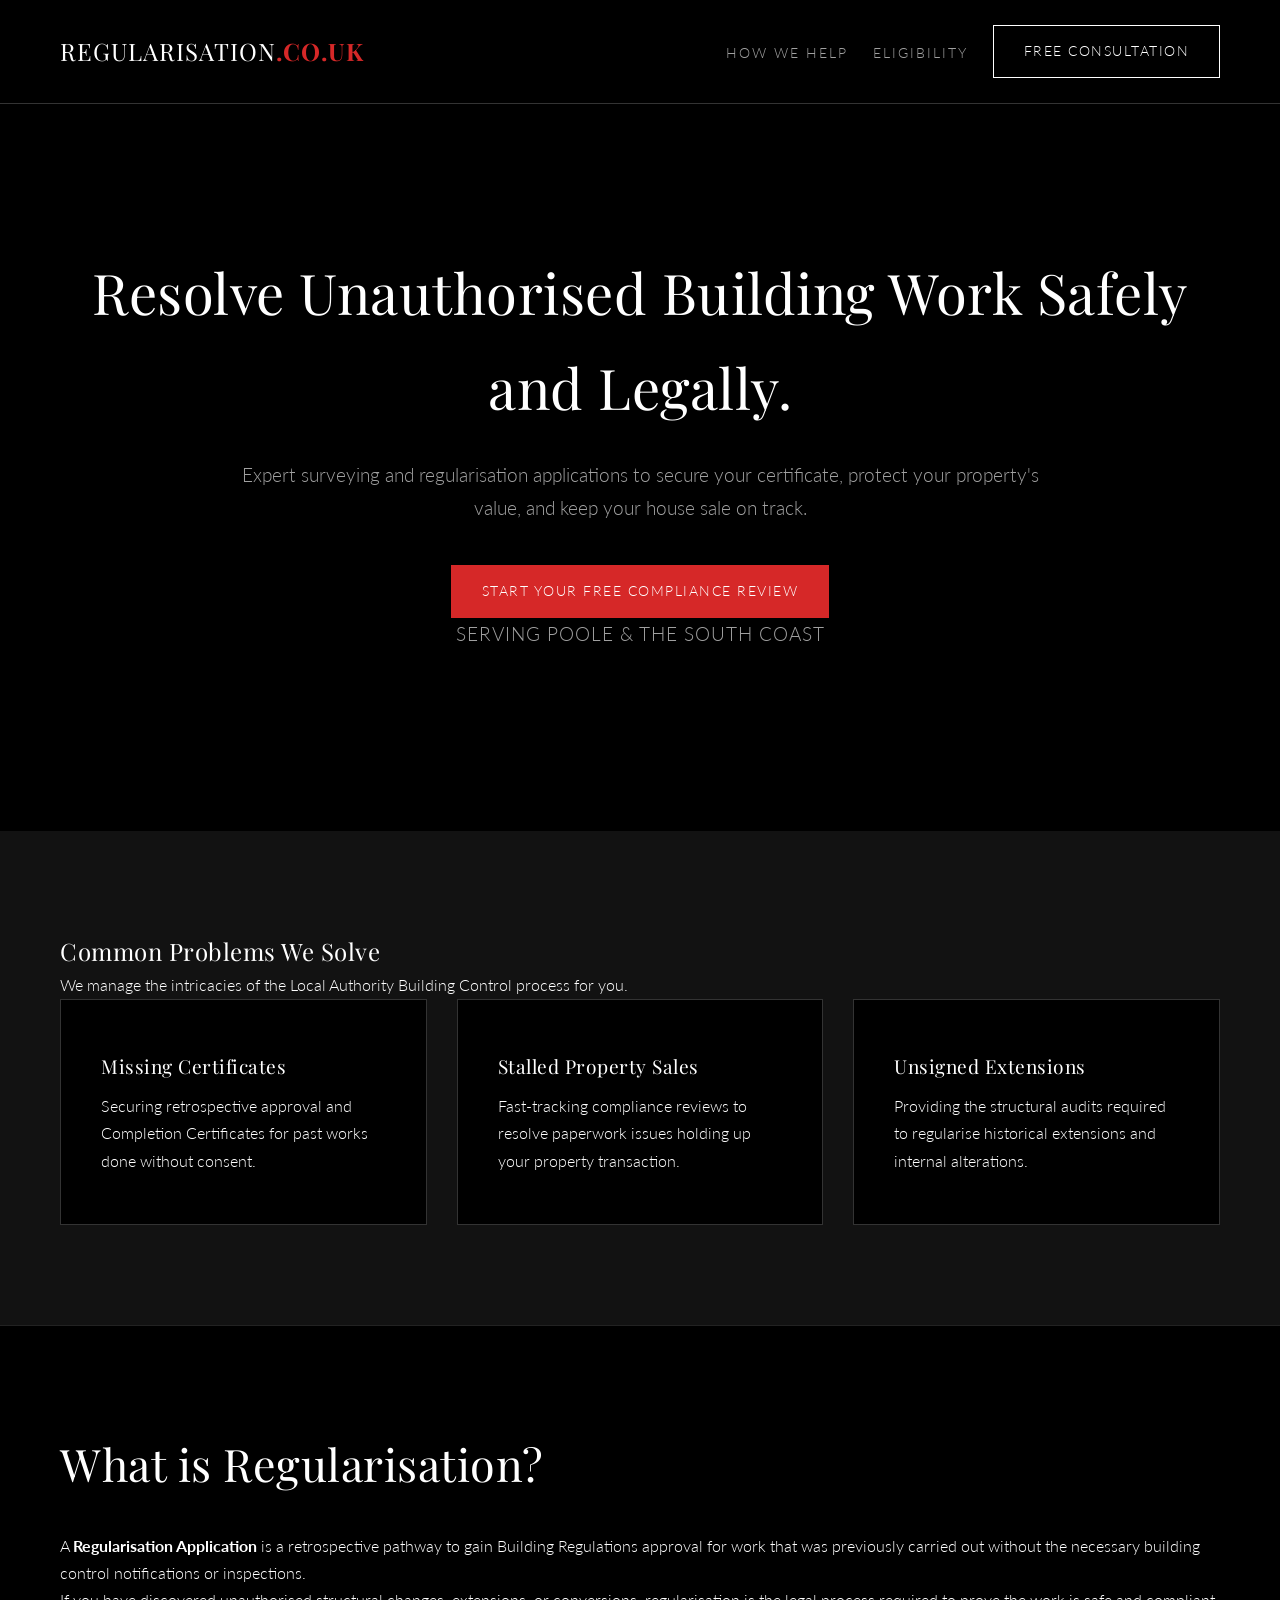
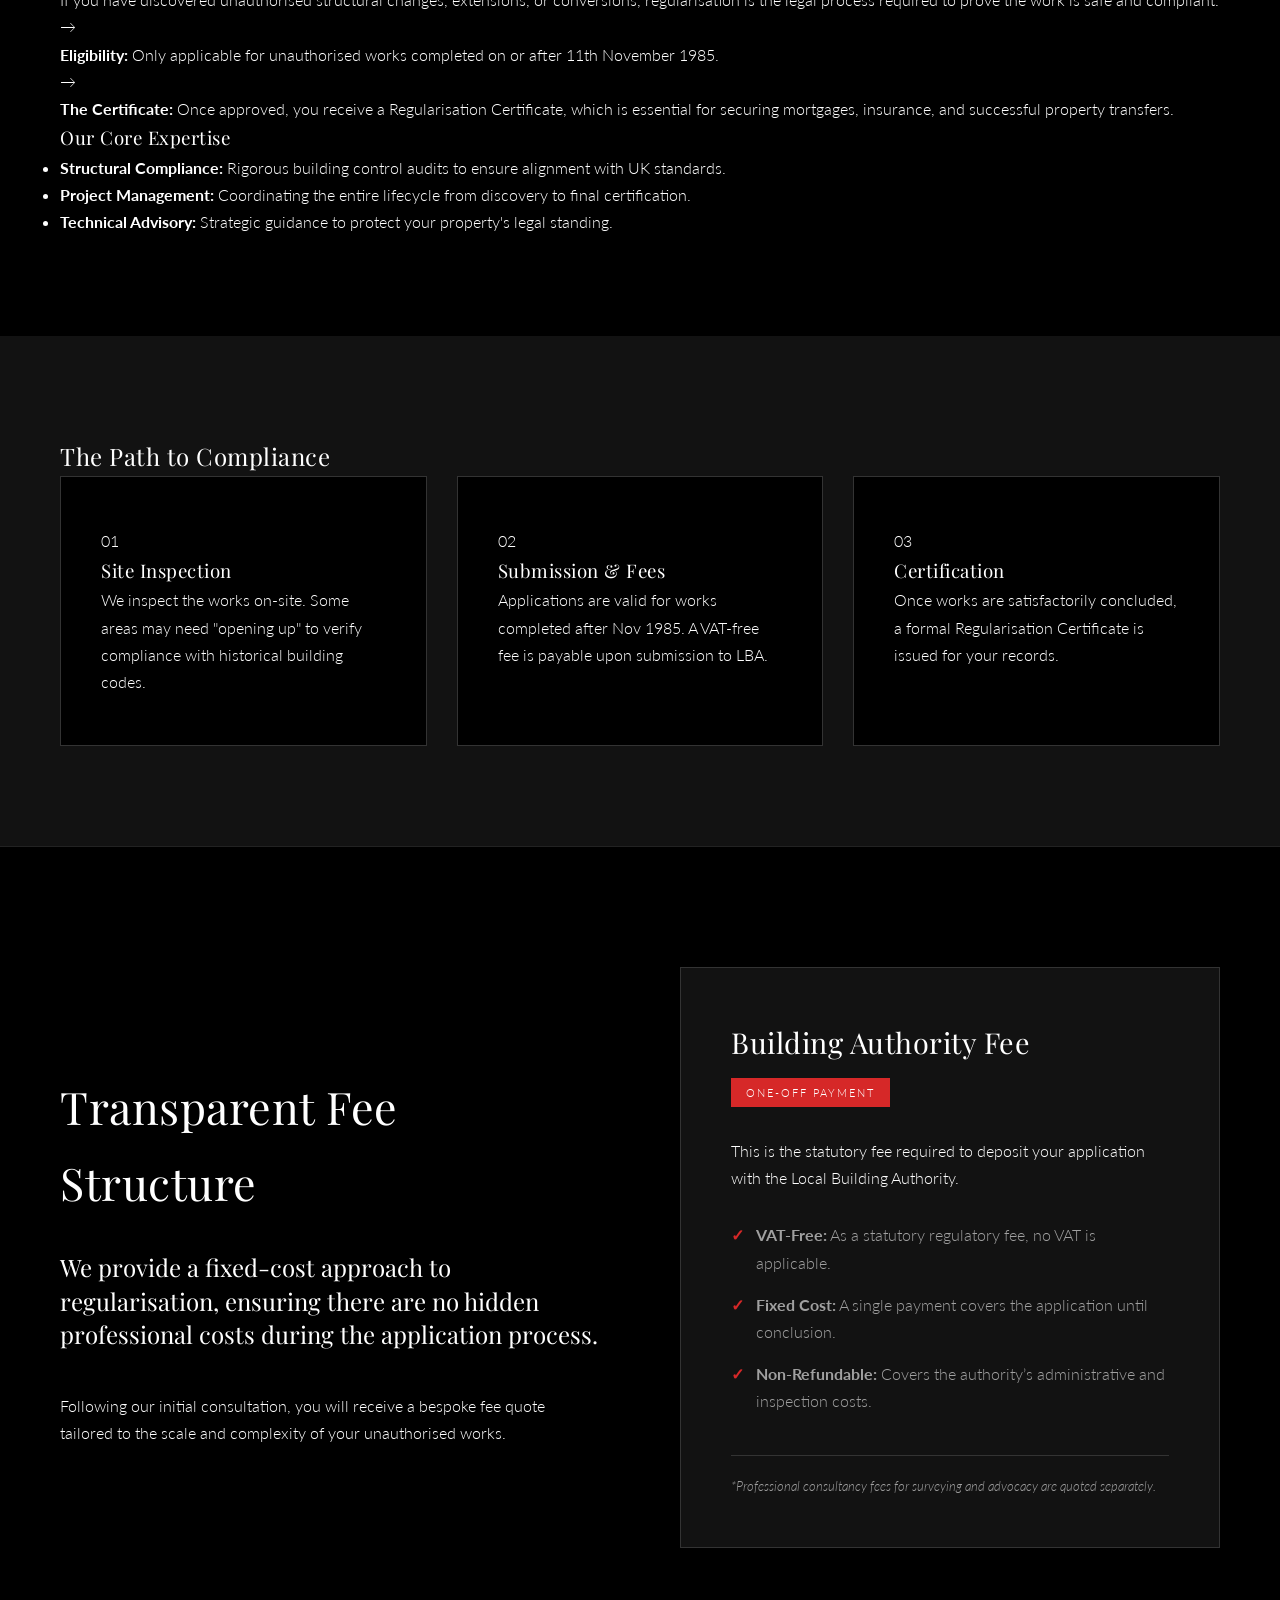
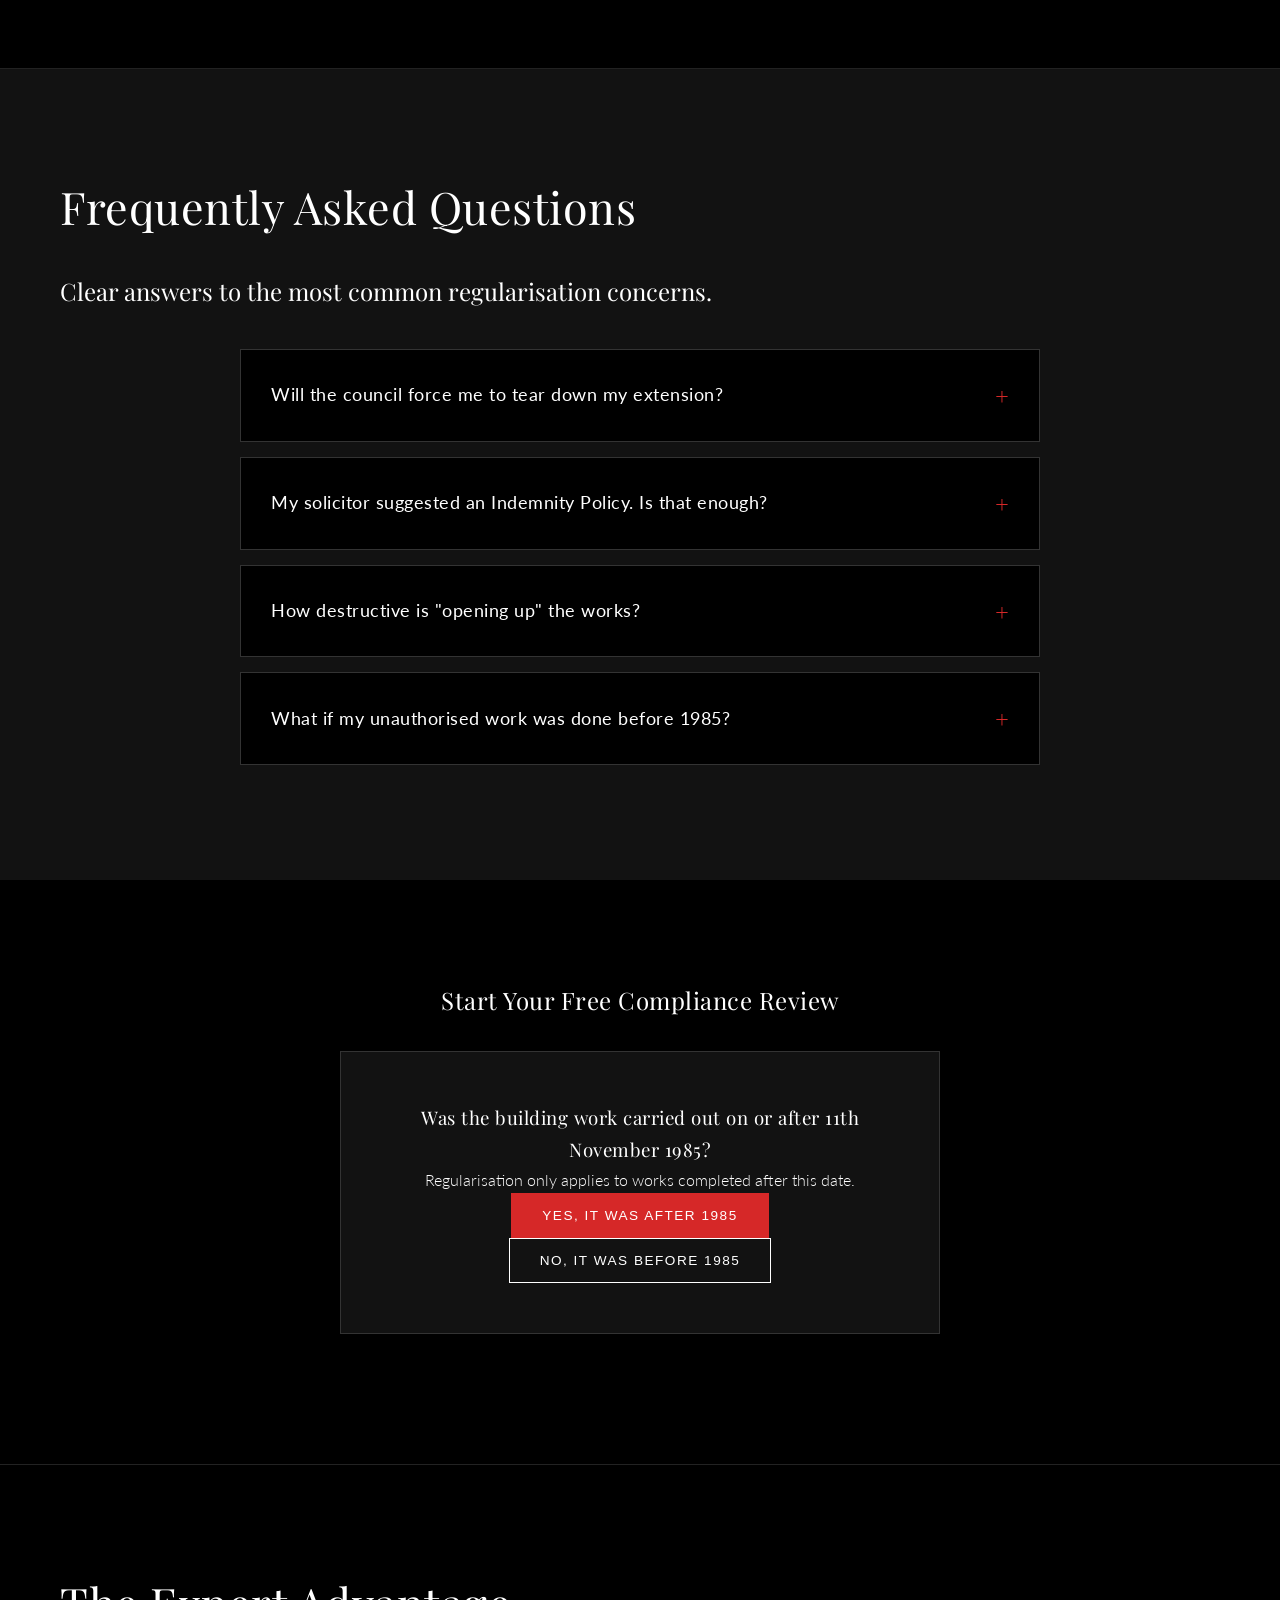
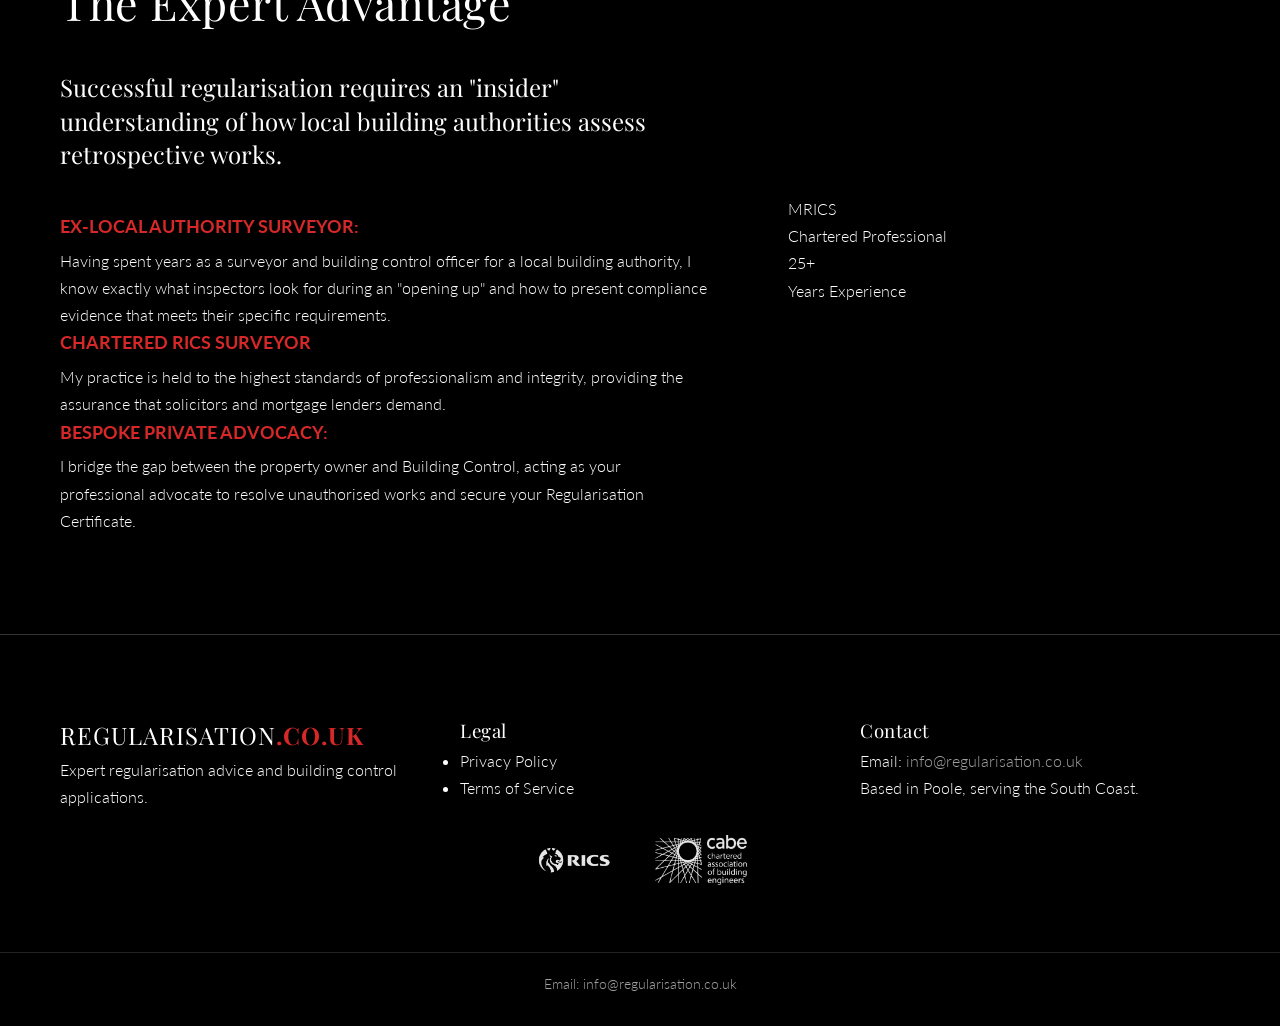
<file: index.html>
<!DOCTYPE html>
<html lang="en">
<head>
    <!-- Google tag (gtag.js) -->
<script async src="https://www.googletagmanager.com/gtag/js?id=G-9JXPQ4NSZR"></script>
<script>
  window.dataLayer = window.dataLayer || [];
  function gtag(){dataLayer.push(arguments);}
  gtag('js', new Date());

  gtag('config', 'G-9JXPQ4NSZR');
</script>
    <link rel="icon" type="image/png" href="favicon.png">
    <link rel="canonical" href="https://regularisation.co.uk/">
    <meta charset="UTF-8">
    <meta name="viewport" content="width=device-width, initial-scale=1.0">
    
    <!-- Primary SEO Meta Tags -->
    <title>Regularisation Surveyors | Poole & The South Coast</title>
    <meta name="description" content="Expert Chartered Surveyors resolving unauthorised building works. We manage your LABC regularisation application to secure your certificate and protect your property sale.">
    
    <!-- Open Graph / Social Sharing Tags (Makes links look professional in WhatsApp/iMessage) -->
    <meta property="og:type" content="website">
    <meta property="og:url" content="https://regularisation.co.uk/">
    <meta property="og:title" content="Regularisation Surveyors | Resolve Unauthorised Building Works">
    <meta property="og:description" content="Expert regularisation applications to secure your certificate, protect your property's value, and keep your house sale on track.">
    
    <link rel="stylesheet" href="style.css?v=4.2">
    <script type="application/ld+json">
{
  "@context": "https://schema.org",
  "@type": "ProfessionalService",
  "name": "Regularisation Surveyors",
  "description": "Chartered Surveyors specialising in retrospective building control approval and regularisation applications.",
  "url": "https://regularisation.co.uk",
  "areaServed": {
    "@type": "GeoCircle",
    "geoMidpoint": {
      "@type": "GeoCoordinates",
      "latitude": 50.7151,
      "longitude": -1.9873
    },
    "geoRadius": "40000"
  },
  "address": {
    "@type": "PostalAddress",
    "addressLocality": "Poole",
    "addressRegion": "Dorset",
    "addressCountry": "UK"
  }
}
</script>
</head>
<body>

    <header class="site-header">
        <div class="container">
            <div class="logo">regularisation<span>.co.uk</span></div>
            <nav>
                <ul>
                    <li><a href="#problems">How We Help</a></li>
                    <li><a href="#triage-form">Eligibility</a></li>
                    <!-- Click-to-Call Link (Hidden until number is acquired)
                    <li><a href="tel:00000000000" class="nav-phone">✆ 0000 000000</a></li>
                    -->
                    <li><a href="#triage-form" class="btn-secondary">Free Consultation</a></li>
                </ul>
            </nav>
        </div>
    </header>

    <section class="hero">
        <div class="container hero-content">
    <h1>Resolve Unauthorised Building Work Safely and Legally.</h1>
    <p>Expert surveying and regularisation applications to secure your certificate, protect your property's value, and keep your house sale on track.</p>

    <div class="hero-actions">
        <a href="#triage-form" class="btn-primary">Start Your Free Compliance Review</a>
    </div>
    <p class="hero-subtext">Serving Poole & The South Coast</p>
</div>
    </section>

    <section id="problems" class="services">
        <div class="container">
            <div class="section-header">
                <h2>Common Problems We Solve</h2>
                <p>We manage the intricacies of the Local Authority Building Control process for you.</p>
            </div>
            
            <div class="card-grid">
                <div class="card">
                    <h3>Missing Certificates</h3>
                    <p>Securing retrospective approval and Completion Certificates for past works done without consent.</p>
                </div>

                <div class="card">
                    <h3>Stalled Property Sales</h3>
                    <p>Fast-tracking compliance reviews to resolve paperwork issues holding up your property transaction.</p>
                </div>

                <div class="card">
                    <h3>Unsigned Extensions</h3>
                    <p>Providing the structural audits required to regularise historical extensions and internal alterations.</p>
                </div>
            </div>
        </div>
    </section>

    <section id="about-reg" class="info-section">
        <div class="container">
            <div class="info-grid">
                <div class="info-text">
                    <h2 class="accent-title">What is Regularisation?</h2>
                    <p>A <strong>Regularisation Application</strong> is a retrospective pathway to gain Building Regulations approval for work that was previously carried out without the necessary building control notifications or inspections.</p>
                    <p>If you have discovered unauthorised structural changes, extensions, or conversions, regularisation is the legal process required to prove the work is safe and compliant.</p>
                    
                    <div class="key-facts">
                        <div class="fact-item">
                            <span>&rarr;</span>
                            <p><strong>Eligibility:</strong> Only applicable for unauthorised works completed on or after 11th November 1985.</p>
                        </div>
                        <div class="fact-item">
                            <span>&rarr;</span>
                            <p><strong>The Certificate:</strong> Once approved, you receive a Regularisation Certificate, which is essential for securing mortgages, insurance, and successful property transfers.</p>
                        </div>
                    </div>
                </div>
                <div class="info-highlight">
                    <h3>Our Core Expertise</h3>
                    <ul>
                        <li><strong>Structural Compliance:</strong> Rigorous building control audits to ensure alignment with UK standards.</li>
                        <li><strong>Project Management:</strong> Coordinating the entire lifecycle from discovery to final certification.</li>
                        <li><strong>Technical Advisory:</strong> Strategic guidance to protect your property's legal standing.</li>
                    </ul>
                </div>
            </div>
        </div>
    </section>

    <section id="process" class="process-section">
        <div class="container">
            <h2 class="section-title">The Path to Compliance</h2>
            <div class="process-grid">
                <div class="process-step">
                    <div class="step-num">01</div>
                    <h3>Site Inspection</h3>
                    <p>We inspect the works on-site. Some areas may need "opening up" to verify compliance with historical building codes.</p>
                </div>
                <div class="process-step">
                    <div class="step-num">02</div>
                    <h3>Submission & Fees</h3>
                    <p>Applications are valid for works completed after Nov 1985. A VAT-free fee is payable upon submission to LBA.</p>
                </div>
                <div class="process-step">
                    <div class="step-num">03</div>
                    <h3>Certification</h3>
                    <p>Once works are satisfactorily concluded, a formal Regularisation Certificate is issued for your records.</p>
                </div>
            </div>
        </div>
    </section>

    <section id="fees" class="fees-section">
        <div class="container">
            <div class="fees-grid">
                <div class="fees-text">
                    <h2 class="accent-title">Transparent Fee Structure</h2>
                    <p class="lead-text">We provide a fixed-cost approach to regularisation, ensuring there are no hidden professional costs during the application process.</p>
                    <p>Following our initial consultation, you will receive a bespoke fee quote tailored to the scale and complexity of your unauthorised works.</p>
                </div>
                
                <div class="fee-card">
                    <div class="fee-header">
                        <h3>Building Authority Fee</h3>
                        <span class="fee-badge">One-Off Payment</span>
                    </div>
                    <div class="fee-body">
                        <p class="fee-description">This is the statutory fee required to deposit your application with the Local Building Authority.</p>
                        <ul class="fee-features">
                            <li><strong>VAT-Free:</strong> As a statutory regulatory fee, no VAT is applicable.</li>
                            <li><strong>Fixed Cost:</strong> A single payment covers the application until conclusion.</li>
                            <li><strong>Non-Refundable:</strong> Covers the authority’s administrative and inspection costs.</li>
                        </ul>
                    </div>
                    <div class="fee-footer">
                        <p>*Professional consultancy fees for surveying and advocacy are quoted separately.</p>
                    </div>
                </div>
            </div>
        </div>
    </section>

    <section id="faq" class="faq-section">
        <div class="container">
            <div class="section-header">
                <h2 class="accent-title">Frequently Asked Questions</h2>
                <p class="lead-text">Clear answers to the most common regularisation concerns.</p>
            </div>

            <div class="faq-accordion">
                <div class="faq-item">
                    <div class="faq-question">
                        <h3>Will the council force me to tear down my extension?</h3>
                        <span class="faq-icon">+</span>
                    </div>
                    <div class="faq-answer">
                        <p>It is extremely rare for a council to demand demolition without first offering the chance to regularise. Local authorities prefer buildings to be safe and compliant rather than destroyed. Engaging a Chartered Surveyor to submit a regularisation application is the best way to demonstrate compliance and avoid enforcement action.</p>
                    </div>
                </div>

                <div class="faq-item">
                    <div class="faq-question">
                        <h3>My solicitor suggested an Indemnity Policy. Is that enough?</h3>
                        <span class="faq-icon">+</span>
                    </div>
                    <div class="faq-answer">
                        <p>An indemnity policy is simply an insurance policy that covers the legal costs if the council takes enforcement action; <strong>it does not mean the building work is safe or legal</strong>. Many modern mortgage lenders will reject indemnity policies for major structural alterations and insist on a formal Regularisation Certificate.</p>
                    </div>
                </div>

                <div class="faq-item">
                    <div class="faq-question">
                        <h3>How destructive is "opening up" the works?</h3>
                        <span class="faq-icon">+</span>
                    </div>
                    <div class="faq-answer">
                        <p>As an ex-local authority surveyor, I know exactly what the council needs to see. We aim to be as minimally invasive as possible. Usually, it involves lifting a few floorboards, exposing a small section of foundation, or creating a small inspection hole near an RSJ (steel beam) to prove it is adequately supported and fire-protected.</p>
                    </div>
                </div>

                <div class="faq-item">
                    <div class="faq-question">
                        <h3>What if my unauthorised work was done before 1985?</h3>
                        <span class="faq-icon">+</span>
                    </div>
                    <div class="faq-answer">
                        <p>Building work completed before 11th November 1985 cannot be regularised under current legislation. In these cases, the council generally cannot take enforcement action due to the time elapsed. If you are selling a pre-1985 property, we can advise your solicitor on the correct terminology to satisfy the buyer.</p>
                    </div>
                </div>
            </div>
        </div>
    </section>

    <section id="triage-form" class="triage-section">
        <div class="container">
            <h2>Start Your Free Compliance Review</h2>
            <div id="interactive-form-container">
                
                <div class="form-step active" id="step-1">
                    <h3>Was the building work carried out on or after 11th November 1985?</h3>
                    <p class="form-hint">Regularisation only applies to works completed after this date.</p>
                    <button class="btn-primary" onclick="nextStep(2, 'yes')">Yes, it was after 1985</button>
                    <button class="btn-secondary" onclick="showResult('pre1985')">No, it was before 1985</button>
                </div>

                <div class="form-step" id="step-2">
                    <h3>What type of work needs regularising?</h3>
                    <button class="btn-secondary" onclick="nextStep(3, 'extension')">Extension / Conservatory</button>
                    <button class="btn-secondary" onclick="nextStep(3, 'internal')">Internal Alterations</button>
                    <button class="btn-secondary" onclick="nextStep(3, 'loft')">Loft Conversion</button>
                </div>

                <div class="form-step" id="step-3">
                    <h3>Are you currently trying to sell the property?</h3>
                    <button class="btn-primary" onclick="showResult('urgent')">Yes, holding up a sale</button>
                    <button class="btn-secondary" onclick="showResult('standard')">No, just want it legal</button>
                </div>

                <div class="form-step" id="result-screen">
                    <h3 id="result-title">Assessment Result</h3>
                    <p id="result-message"></p>
                    
                    <form id="lead-capture-form" action="process.php" method="POST">
                        <input type="hidden" name="work_type" id="hidden-work-type" value="">
                        <input type="hidden" name="urgency" id="hidden-urgency" value="">
                        
                        <input type="text" name="name" placeholder="Your Name" required class="form-input">
                        <input type="tel" id="phone" name="phone" placeholder="Your Phone Number" minlength="10" maxlength="15" required class="form-input">
                        <input type="email" name="email" placeholder="Your Email" required class="form-input">
                        <button type="submit" class="btn-primary btn-full-width">Request Call Back</button>
                    </form>
                </div>
            </div>
        </div>
    </section>

    <section id="authority" class="authority-section">
        <div class="container">
            <div class="authority-grid">
                <div class="authority-content">
                    <h2 class="accent-title">The Expert Advantage</h2>
                    <p class="lead-text">Successful regularisation requires an "insider" understanding of how local building authorities assess retrospective works.</p>
                    
                    <div class="usp-list">
                        <div class="usp-item">
                            <span class="red-dot"></span>
                            <p><strong>Ex-Local Authority Surveyor:</strong> Having spent years as a surveyor and building control officer for a local building authority, I know exactly what inspectors look for during an "opening up" and how to present compliance evidence that meets their specific requirements.</p>
                        </div>
                        <div class="usp-item">
                            <span class="red-dot"></span>
                            <p><strong>Chartered RICS Surveyor</strong>My practice is held to the highest standards of professionalism and integrity, providing the assurance that solicitors and mortgage lenders demand.</p>
                        </div>
                        <div class="usp-item">
                            <span class="red-dot"></span>
                            <p><strong>Bespoke Private Advocacy:</strong> I bridge the gap between the property owner and Building Control, acting as your professional advocate to resolve unauthorised works and secure your Regularisation Certificate.</p>
                        </div>
                    </div>
                </div>
                
                <div class="authority-stats">
                    <div class="stat-card">
                        <span class="stat-num">MRICS</span>
                        <p>Chartered Professional</p>
                    </div>
                    <div class="stat-card">
                        <span class="stat-num">25+</span>
                        <p>Years Experience</p>
                    </div>
                </div>
            </div>
        </div>
    </section>

<footer class="site-footer">
        <div class="container footer-content">
            <div class="footer-brand">
                <div class="logo">regularisation<span>.co.uk</span></div>
                <p>Expert regularisation advice and building control applications.</p>
            </div> <!-- Closes footer-brand -->

            <div class="footer-links">
                <h3>Legal</h3>
                <ul>
                    <li><a href="privacy.html">Privacy Policy</a></li>
                    <li><a href="terms.html">Terms of Service</a></li>
                </ul>
            </div>
            
            <div id="contact" class="footer-contact">
                <h3>Contact</h3>
                <p>Email: <a href="&#109;&#97;&#105;&#108;&#116;&#111;&#58;&#105;&#110;&#102;&#111;&#64;&#114;&#101;&#103;&#117;&#108;&#97;&#114;&#105;&#115;&#97;&#116;&#105;&#111;&#110;&#46;&#99;&#111;&#46;&#117;&#107;" class="email-link">&#105;&#110;&#102;&#111;&#64;&#114;&#101;&#103;&#117;&#108;&#97;&#114;&#105;&#115;&#97;&#116;&#105;&#111;&#110;&#46;&#99;&#111;&#46;&#117;&#107;</a></p>
                <p>Based in Poole, serving the South Coast.</p>
            </div>
        </div> <!-- Closes container footer-content -->

        <!-- MOVED ACCREDITATION CONTAINER HERE -->
        <div class="accreditation-container">
            <a href="https://www.rics.org" target="_blank" class="accred-btn">
                <img src="rics-logo.webp" alt="RICS Regulated" loading="lazy">
            </a>
            <a href="https://cbuilde.com/" target="_blank" class="accred-btn">
                <img src="cabe-logo.webp" alt="CABE Chartered Association of Building Engineers" loading="lazy">
            </a>
        </div>

        <div class="footer-bottom">
            <p>Email: <a href="&#109;&#97;&#105;&#108;&#116;&#111;&#58;&#105;&#110;&#102;&#111;&#64;&#114;&#101;&#103;&#117;&#108;&#97;&#114;&#105;&#115;&#97;&#116;&#105;&#111;&#110;&#46;&#99;&#111;&#46;&#117;&#107;" class="email-link">&#105;&#110;&#102;&#111;&#64;&#114;&#101;&#103;&#117;&#108;&#97;&#114;&#105;&#115;&#97;&#116;&#105;&#111;&#110;&#46;&#99;&#111;&#46;&#117;&#107;</a></p>
        </div>
    </footer>

    <script src="script.js?v=1.3"></script>
</body>
</html>
</file>
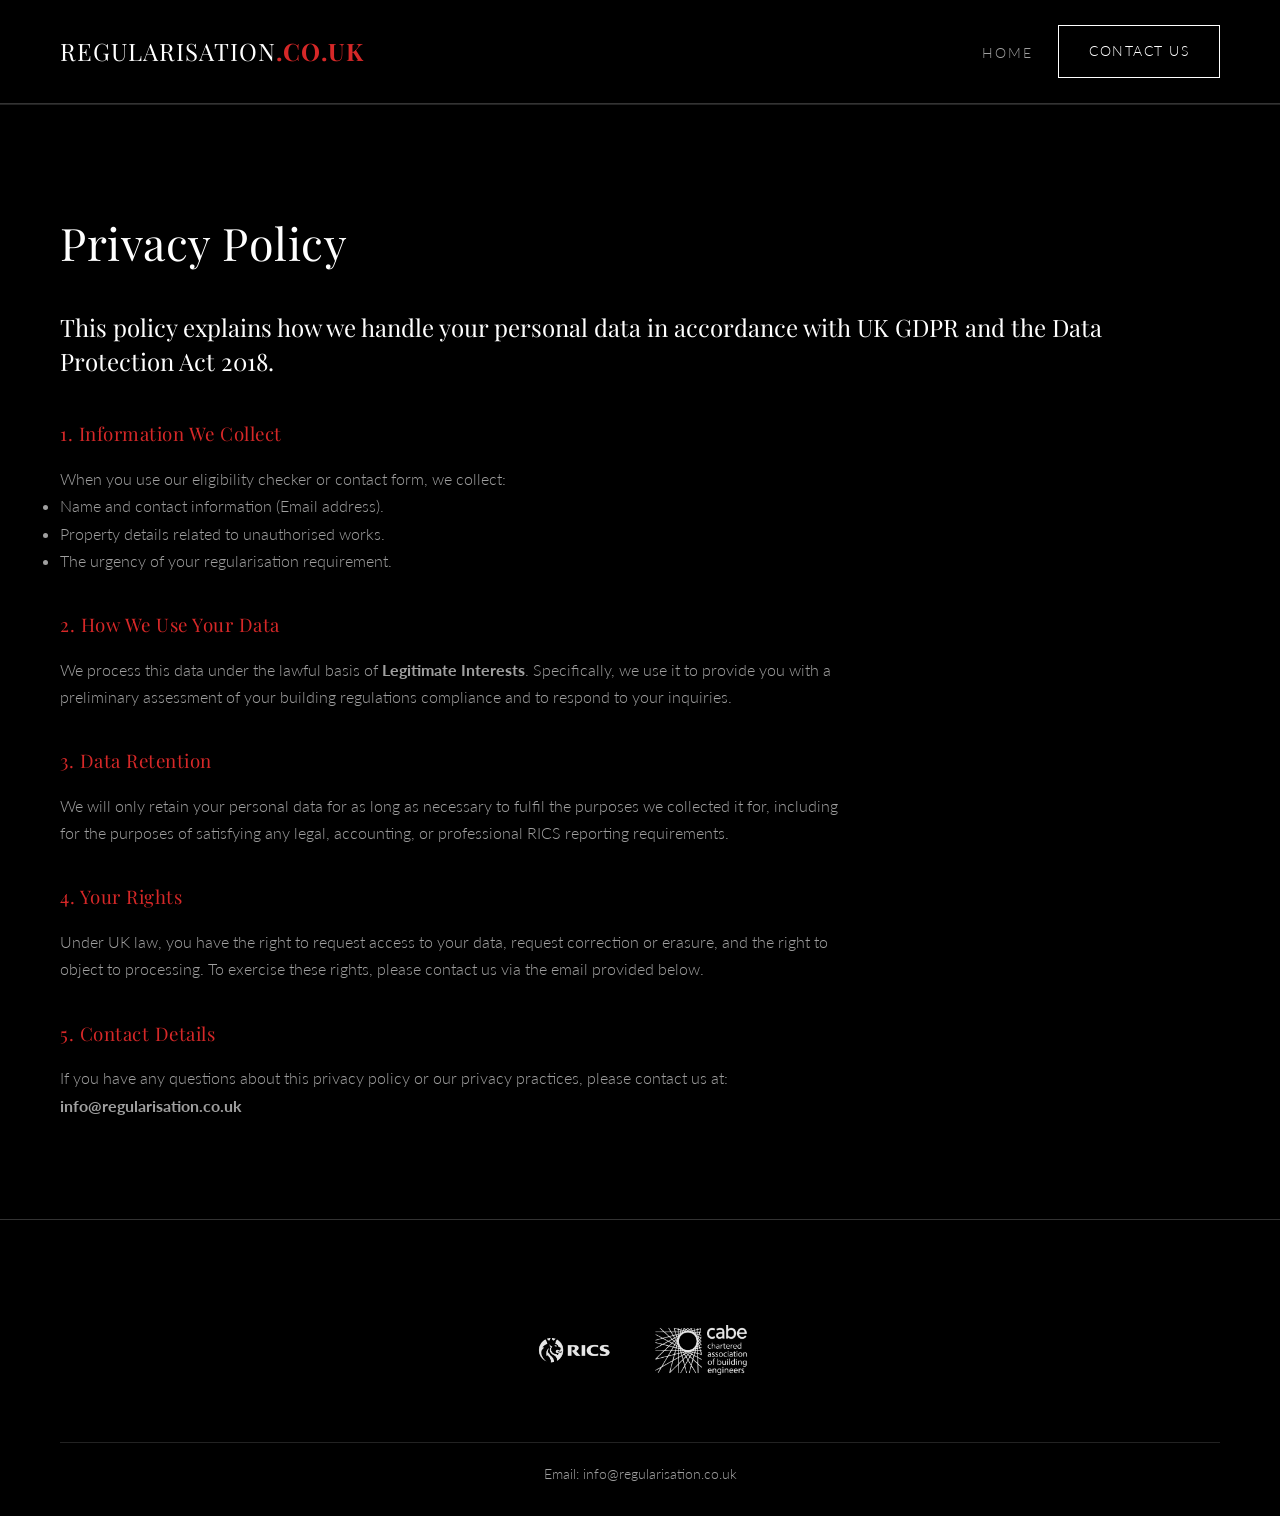
<file: privacy.html>
<!DOCTYPE html>
<html lang="en">
<head>
    <!-- Google tag (gtag.js) -->
<script async src="https://www.googletagmanager.com/gtag/js?id=G-9JXPQ4NSZR"></script>
<script>
  window.dataLayer = window.dataLayer || [];
  function gtag(){dataLayer.push(arguments);}
  gtag('js', new Date());

  gtag('config', 'G-9JXPQ4NSZR');
</script>
    <link rel="icon" type="image/png" href="favicon.png">
    <link rel="canonical" href="https://regularisation.co.uk/privacy.html" />
    <meta charset="UTF-8">
    <meta name="viewport" content="width=device-width, initial-scale=1.0">
    <title>Privacy Policy | regularisation.co.uk</title>
    <link rel="stylesheet" href="style.css?v=4.2">
</head>
<body>

    <!-- Header -->
    <header class="site-header">
        <div class="container">
            <div class="logo"><a href="index.html" style="text-decoration:none; color:inherit;">regularisation<span>.co.uk</span></a></div>
            <nav>
                <ul>
                    <li><a href="index.html">Home</a></li>
                    <li><a href="index.html#triage-form" class="btn-secondary">Contact Us</a></li>
                </ul>
            </nav>
        </div>
    </header>

    <!-- Privacy Content -->
    <section class="info-section">
        <div class="container">
            <h1 class="accent-title">Privacy Policy</h1>
            <p class="lead-text">This policy explains how we handle your personal data in accordance with UK GDPR and the Data Protection Act 2018.</p>
            
            <div class="privacy-body" style="color: var(--text-light); max-width: 800px;">
                <h3>1. Information We Collect</h3>
                <p>When you use our eligibility checker or contact form, we collect:
                    <ul>
                        <li>Name and contact information (Email address).</li>
                        <li>Property details related to unauthorised works.</li>
                        <li>The urgency of your regularisation requirement.</li>
                    </ul>
                </p>

                <h3>2. How We Use Your Data</h3>
                <p>We process this data under the lawful basis of <strong>Legitimate Interests</strong>. Specifically, we use it to provide you with a preliminary assessment of your building regulations compliance and to respond to your inquiries.</p>

                <h3>3. Data Retention</h3>
                <p>We will only retain your personal data for as long as necessary to fulfil the purposes we collected it for, including for the purposes of satisfying any legal, accounting, or professional RICS reporting requirements.</p>

                <h3>4. Your Rights</h3>
                <p>Under UK law, you have the right to request access to your data, request correction or erasure, and the right to object to processing. To exercise these rights, please contact us via the email provided below.</p>

                <h3>5. Contact Details</h3>
                <p>If you have any questions about this privacy policy or our privacy practices, please contact us at: <strong><a href="&#109;&#97;&#105;&#108;&#116;&#111;&#58;&#105;&#110;&#102;&#111;&#64;&#114;&#101;&#103;&#117;&#108;&#97;&#114;&#105;&#115;&#97;&#116;&#105;&#111;&#110;&#46;&#99;&#111;&#46;&#117;&#107;"class="email-link">&#105;&#110;&#102;&#111;&#64;&#114;&#101;&#103;&#117;&#108;&#97;&#114;&#105;&#115;&#97;&#116;&#105;&#111;&#110;&#46;&#99;&#111;&#46;&#117;&#107;</a></strong></p>
            </div>
        </div>
    </section>

    <!-- Footer -->
    <footer class="site-footer">
        <div class="container">

        <!-- MOVED ACCREDITATION CONTAINER HERE -->
        <div class="accreditation-container">
            <a href="https://www.rics.org" target="_blank" class="accred-btn">
                <img src="rics-logo.webp" alt="RICS Regulated" loading="lazy">
            </a>
            <a href="https://cbuilde.com/" target="_blank" class="accred-btn">
                <img src="cabe-logo.webp" alt="CABE Chartered Association of Building Engineers" loading="lazy">
            </a>
        </div>
            <div class="footer-bottom">
                <p>Email: <a href="&#109;&#97;&#105;&#108;&#116;&#111;&#58;&#105;&#110;&#102;&#111;&#64;&#114;&#101;&#103;&#117;&#108;&#97;&#114;&#105;&#115;&#97;&#116;&#105;&#111;&#110;&#46;&#99;&#111;&#46;&#117;&#107;" class="email-linkstyle=">&#105;&#110;&#102;&#111;&#64;&#114;&#101;&#103;&#117;&#108;&#97;&#114;&#105;&#115;&#97;&#116;&#105;&#111;&#110;&#46;&#99;&#111;&#46;&#117;&#107;</a></p>
            </div>
        </div>
    </footer>

</body>
</html>
</file>
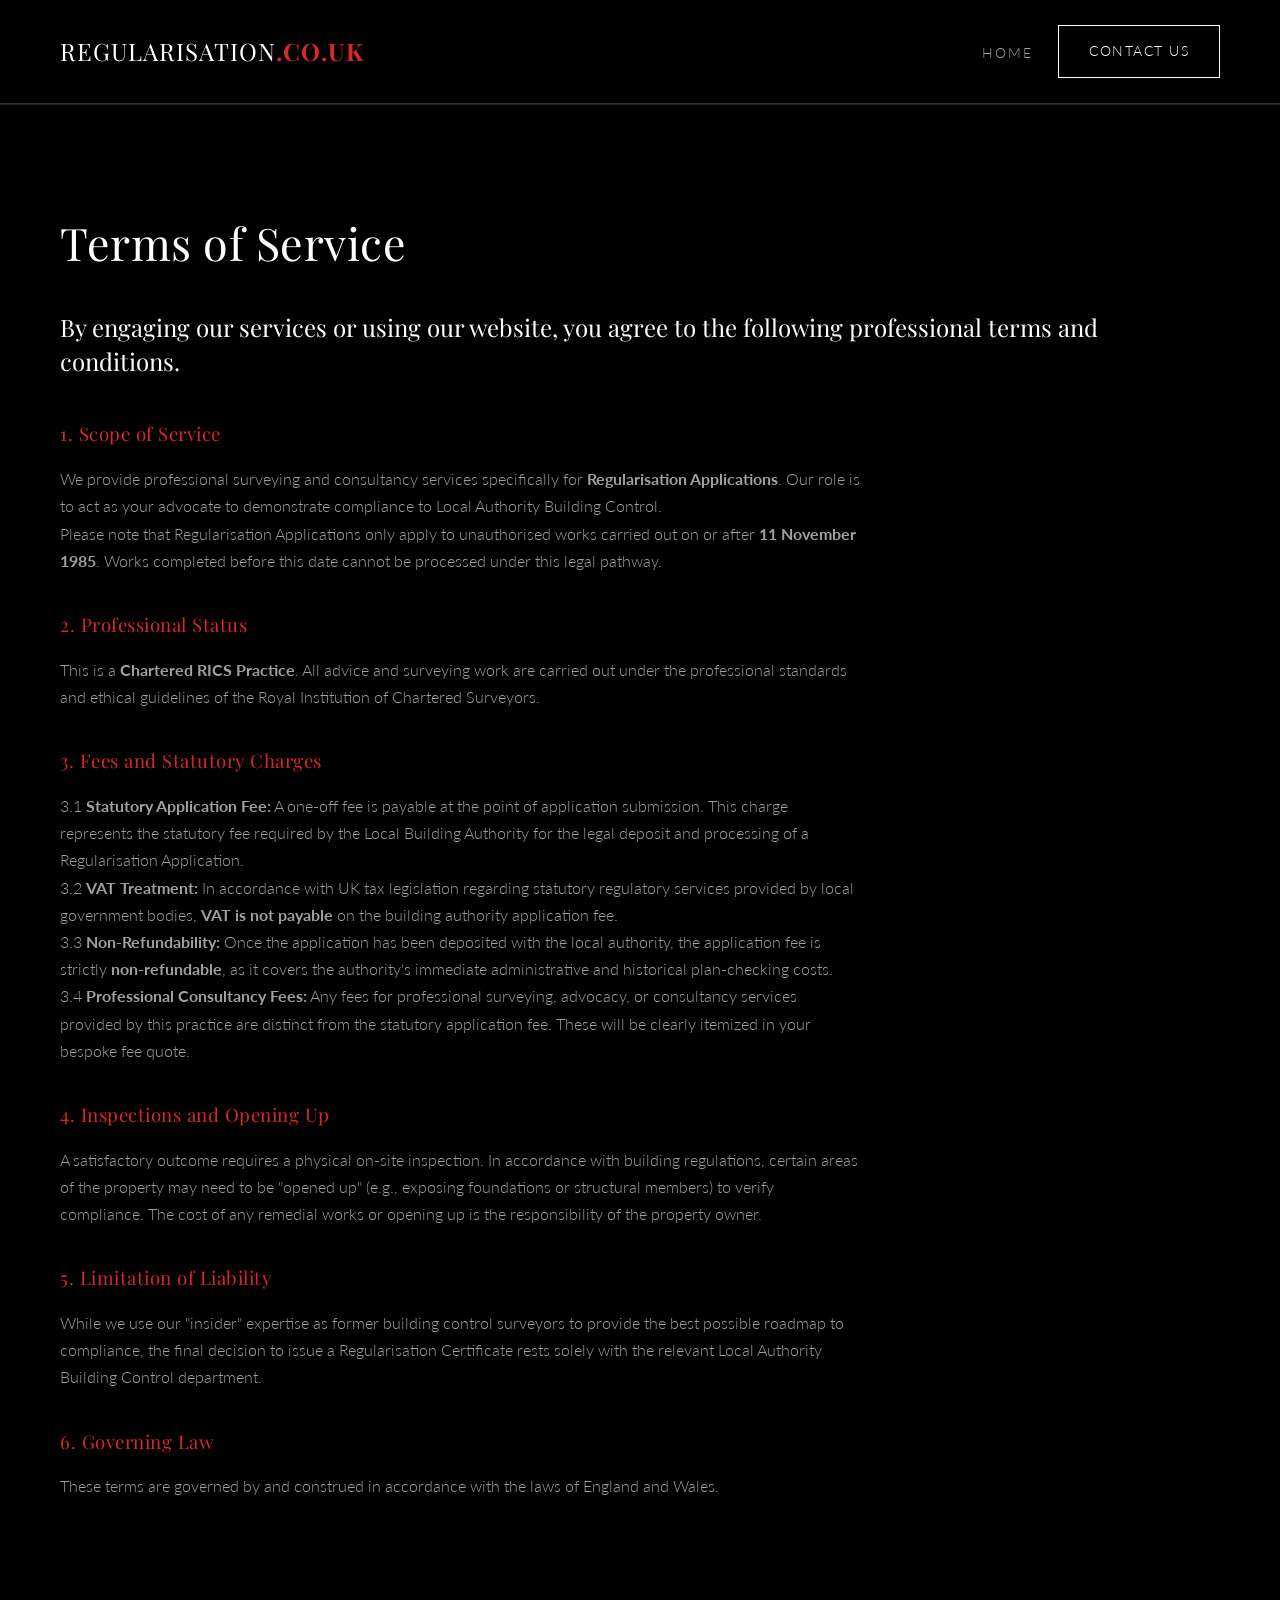
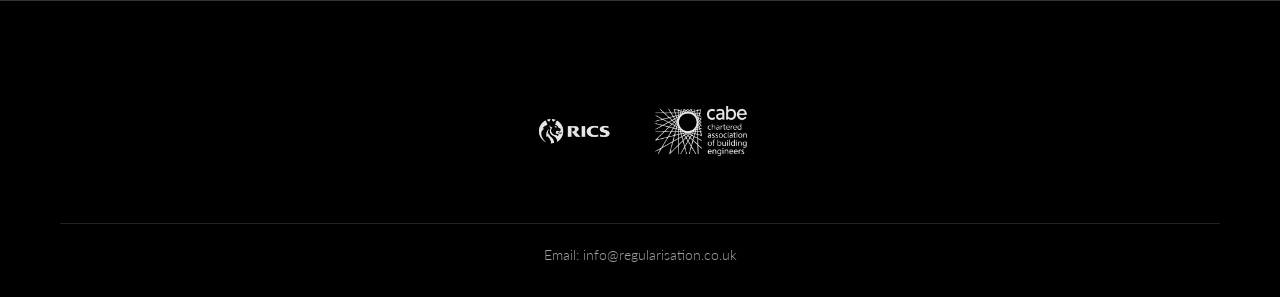
<file: terms.html>
<!DOCTYPE html>
<html lang="en">
<head>
    <!-- Google tag (gtag.js) -->
<script async src="https://www.googletagmanager.com/gtag/js?id=G-9JXPQ4NSZR"></script>
<script>
  window.dataLayer = window.dataLayer || [];
  function gtag(){dataLayer.push(arguments);}
  gtag('js', new Date());

  gtag('config', 'G-9JXPQ4NSZR');
</script>
    <link rel="icon" type="image/png" href="favicon.png">
    <link rel="canonical" href="https://regularisation.co.uk/terms.html" />
    <meta charset="UTF-8">
    <meta name="viewport" content="width=device-width, initial-scale=1.0">
    <title>Terms of Service | regularisation.co.uk</title>
    <link rel="stylesheet" href="style.css?v=4.2">
</head>
<body>

    <!-- Header -->
    <header class="site-header">
        <div class="container">
            <div class="logo"><a href="index.html" style="text-decoration:none; color:inherit;">regularisation<span>.co.uk</span></a></div>
            <nav>
                <ul>
                    <li><a href="index.html">Home</a></li>
                    <li><a href="index.html#triage-form" class="btn-secondary">Contact Us</a></li>
                </ul>
            </nav>
        </div>
    </header>

    <!-- Terms Content -->
    <section class="info-section">
        <div class="container">
            <h1 class="accent-title">Terms of Service</h1>
            <p class="lead-text">By engaging our services or using our website, you agree to the following professional terms and conditions.</p>
            
            <div class="privacy-body" style="color: var(--text-light); max-width: 800px;">
                <h3>1. Scope of Service</h3>
                <p>We provide professional surveying and consultancy services specifically for <strong>Regularisation Applications</strong>. Our role is to act as your advocate to demonstrate compliance to Local Authority Building Control.</p>
                <p>Please note that Regularisation Applications only apply to unauthorised works carried out on or after <strong>11 November 1985</strong>. Works completed before this date cannot be processed under this legal pathway.</p>

                <h3>2. Professional Status</h3>
                <p>This is a <strong>Chartered RICS Practice</strong>. All advice and surveying work are carried out under the professional standards and ethical guidelines of the Royal Institution of Chartered Surveyors.</p>

                <h3>3. Fees and Statutory Charges</h3>
<p>3.1 <strong>Statutory Application Fee:</strong> A one-off fee is payable at the point of application submission. This charge represents the statutory fee required by the Local Building Authority for the legal deposit and processing of a Regularisation Application.</p>

<p>3.2 <strong>VAT Treatment:</strong> In accordance with UK tax legislation regarding statutory regulatory services provided by local government bodies, <strong>VAT is not payable</strong> on the building authority application fee.</p>

<p>3.3 <strong>Non-Refundability:</strong> Once the application has been deposited with the local authority, the application fee is strictly <strong>non-refundable</strong>, as it covers the authority's immediate administrative and historical plan-checking costs.</p>

<p>3.4 <strong>Professional Consultancy Fees:</strong> Any fees for professional surveying, advocacy, or consultancy services provided by this practice are distinct from the statutory application fee. These will be clearly itemized in your bespoke fee quote.</p>

                <h3>4. Inspections and Opening Up</h3>
                <p>A satisfactory outcome requires a physical on-site inspection. In accordance with building regulations, certain areas of the property may need to be "opened up" (e.g., exposing foundations or structural members) to verify compliance. The cost of any remedial works or opening up is the responsibility of the property owner.</p>

                <h3>5. Limitation of Liability</h3>
                <p>While we use our "insider" expertise as former building control surveyors to provide the best possible roadmap to compliance, the final decision to issue a Regularisation Certificate rests solely with the relevant Local Authority Building Control department.</p>

                <h3>6. Governing Law</h3>
                <p>These terms are governed by and construed in accordance with the laws of England and Wales.</p>
            </div>
        </div>
    </section>

    <!-- Footer -->
    <footer class="site-footer">
        <div class="container">
        <!-- MOVED ACCREDITATION CONTAINER HERE -->
        <div class="accreditation-container">
            <a href="https://www.rics.org" target="_blank" class="accred-btn">
                <img src="rics-logo.webp" alt="RICS Regulated" loading="lazy">
            </a>
            <a href="https://cbuilde.com/" target="_blank" class="accred-btn">
                <img src="cabe-logo.webp" alt="CABE Chartered Association of Building Engineers" loading="lazy">
            </a>
        </div>
            <div class="footer-bottom">
                <p>Email: <a href="&#109;&#97;&#105;&#108;&#116;&#111;&#58;&#105;&#110;&#102;&#111;&#64;&#114;&#101;&#103;&#117;&#108;&#97;&#114;&#105;&#115;&#97;&#116;&#105;&#111;&#110;&#46;&#99;&#111;&#46;&#117;&#107;" class="email-link">&#105;&#110;&#102;&#111;&#64;&#114;&#101;&#103;&#117;&#108;&#97;&#114;&#105;&#115;&#97;&#116;&#105;&#111;&#110;&#46;&#99;&#111;&#46;&#117;&#107;</a></p>
            </div>
        </div>
    </footer>

</body>
</html>
</file>
<file: style.css>
/* --- regularisation.co.uk | Asplan Dark Aesthetic --- */
@import url('https://fonts.googleapis.com/css2?family=Playfair+Display:wght@400;700&family=Lato:wght@300;400;700&display=swap');

:root {
    --primary-color: #000000; /* Pure Black Background */
    --secondary-color: #121212; /* Section separation */
    --accent-color: #D62828; /* Asplan Red */
    --text-main: #FFFFFF;
    --text-light: #A0A0A0;
    --white: #FFFFFF;
    --transition-speed: 0.4s;
    
    /* Typography */
    --font-heading: 'Playfair Display', serif;
    --font-body: 'Lato', sans-serif;
}

/* --- Global Reset & Scroll Lock --- */
* {
    margin: 0;
    padding: 0;
    box-sizing: border-box;
}

html, body {
    max-width: 100vw;
    overflow-x: clip; /* 'clip' locks the X-axis but allows sticky headers to work */
}

body {
    background-color: var(--primary-color);
    color: var(--text-main);
    font-family: var(--font-body);
    line-height: 1.7;
    font-weight: 300;
}

h1, h2, h3, h4 {
    font-family: var(--font-heading);
    font-weight: 400;
    letter-spacing: 0.5px;
}

.container {
    max-width: 1200px;
    margin: 0 auto;
    padding: 0 20px;
}

/* --- Header & Navigation --- */
.site-header {
    background-color: var(--primary-color);
    padding: 25px 0;
    border-bottom: 1px solid #333;
    position: sticky;
    top: 0;
    z-index: 100;
}

.site-header .container {
    display: flex;
    justify-content: space-between;
    align-items: center;
}

.logo {
    font-family: var(--font-heading);
    font-size: 1.5rem;
    color: var(--white);
    letter-spacing: 1px;
    text-transform: uppercase;
}

.logo span {
    color: var(--accent-color);
    font-weight: bold;
}

nav ul {
    list-style: none;
    display: flex;
    align-items: center;
    gap: 25px;
}

nav a {
    text-decoration: none;
    color: var(--text-light);
    font-size: 0.85rem;
    letter-spacing: 2px;
    text-transform: uppercase;
    transition: color var(--transition-speed);
}

nav a:hover {
    color: var(--accent-color);
}

/* Click-to-Call specific styling */
.nav-phone {
    font-weight: 700;
    color: var(--white);
    font-size: 1rem;
    display: flex;
    align-items: center;
    gap: 5px;
}

.nav-phone:hover {
    color: var(--accent-color);
    transform: scale(1.05); /* Slight pop-out effect on hover */
}

/* --- Buttons --- */
.btn-primary, .btn-secondary {
    display: inline-block;
    padding: 14px 30px;
    text-transform: uppercase;
    letter-spacing: 1.5px;
    font-size: 0.85rem;
    text-decoration: none;
    transition: all var(--transition-speed);
    border: 1px solid transparent;
    cursor: pointer;
}

.btn-primary {
    background-color: var(--accent-color);
    color: var(--white);
}

.btn-primary:hover {
    background-color: transparent;
    color: var(--accent-color);
    border-color: var(--accent-color);
}

.btn-secondary {
    background-color: transparent;
    color: var(--white);
    border-color: var(--white);
}

.btn-secondary:hover {
    background-color: var(--white);
    color: var(--primary-color);
}

/* --- Hero Section --- */
.hero {
    padding: 140px 0;
    text-align: center;
}

.hero-content h1 {
    font-size: 3.5rem;
    margin-bottom: 25px;
}

.hero-content p {
    font-size: 1.2rem;
    max-width: 800px;
    margin: 0 auto 40px auto;
    color: var(--text-light);
}

/* --- Informative / Authority Sections --- */
.info-section, .authority-section {
    padding: 100px 0;
    border-top: 1px solid #222;
}

.accent-title {
    font-size: 2.8rem;
    margin-bottom: 30px;
}

.lead-text {
    font-size: 1.5rem;
    color: var(--white);
    margin-bottom: 40px;
    line-height: 1.4;
    font-family: var(--font-heading);
}

.authority-grid {
    display: grid;
    grid-template-columns: 1.5fr 1fr;
    gap: 80px;
    align-items: center;
}

.usp-item strong {
    color: var(--accent-color);
    font-size: 1.1rem;
    display: block;
    margin-bottom: 5px;
    text-transform: uppercase;
}

/* --- Cards & Process --- */
.services, .process-section {
    padding: 100px 0;
    background-color: var(--secondary-color);
}

.card-grid, .process-grid {
    display: grid;
    grid-template-columns: repeat(auto-fit, minmax(300px, 1fr));
    gap: 30px;
}

.card, .process-step {
    background: var(--primary-color);
    padding: 50px 40px;
    border: 1px solid #333;
    transition: all var(--transition-speed);
}

.card:hover, .process-step:hover {
    border-color: var(--accent-color);
}

/* --- Fees Section --- */
.fees-section {
    padding: 120px 0;
    background-color: var(--primary-color);
    border-top: 1px solid #222;
}

.fees-grid {
    display: grid;
    grid-template-columns: 1fr 1fr;
    gap: 80px;
    align-items: center;
}

.fee-card {
    background-color: var(--secondary-color);
    border: 1px solid #333;
    padding: 50px;
    position: relative;
    transition: var(--transition-speed);
}

.fee-card:hover {
    border-color: var(--accent-color);
}

.fee-header h3 {
    font-size: 1.8rem;
    color: var(--white);
    margin-bottom: 10px;
}

.fee-badge {
    display: inline-block;
    background-color: var(--accent-color);
    color: var(--white);
    font-size: 0.7rem;
    text-transform: uppercase;
    letter-spacing: 2px;
    padding: 5px 15px;
    margin-bottom: 30px;
}

.fee-features {
    list-style: none;
    margin-top: 30px;
}

.fee-features li {
    color: var(--text-light);
    margin-bottom: 15px;
    padding-left: 25px;
    position: relative;
}

.fee-features li::before {
    content: '✓';
    position: absolute;
    left: 0;
    color: var(--accent-color);
    font-weight: bold;
}

.fee-footer {
    margin-top: 40px;
    padding-top: 20px;
    border-top: 1px solid #333;
}

.fee-footer p {
    font-size: 0.8rem;
    font-style: italic;
    color: var(--text-light);
}

/* --- FAQ Section --- */
.faq-section {
    padding: 100px 0;
    background-color: var(--secondary-color);
    border-top: 1px solid #222;
}

.faq-accordion {
    max-width: 800px;
    margin: 0 auto;
}

.faq-item {
    background-color: var(--primary-color);
    border: 1px solid #333;
    margin-bottom: 15px;
    transition: var(--transition-speed);
}

.faq-item:hover {
    border-color: var(--accent-color);
}

.faq-question {
    padding: 25px 30px;
    display: flex;
    justify-content: space-between;
    align-items: center;
    cursor: pointer;
    user-select: none;
}

.faq-question h3 {
    font-size: 1.1rem;
    color: var(--white);
    margin: 0;
    font-family: var(--font-body);
    font-weight: 400;
}

.faq-icon {
    font-size: 1.5rem;
    color: var(--accent-color);
    transition: transform 0.3s ease;
}

.faq-answer {
    max-height: 0;
    overflow: hidden;
    transition: max-height 0.4s ease-out, padding 0.4s ease;
    padding: 0 30px;
    background-color: #0a0a0a;
}

.faq-answer p {
    color: var(--text-light);
    margin-bottom: 25px;
}

/* Active State for Accordion */
.faq-item.active .faq-answer {
    max-height: 500px;
    padding: 20px 30px 30px 30px;
    border-top: 1px solid #222;
}

.faq-item.active .faq-icon {
    transform: rotate(45deg);
}

/* --- Triage Form --- */
.triage-section {
    padding: 100px 0;
    text-align: center;
}

#interactive-form-container {
    max-width: 600px;
    margin: 30px auto;
    padding: 50px;
    background: var(--secondary-color);
    border: 1px solid #333;
}

.form-step {
    display: none;
    animation: fadeIn 0.5s ease-in-out;
}

.form-step.active {
    display: block;
}

@keyframes fadeIn {
    from { opacity: 0; transform: translateY(10px); }
    to { opacity: 1; transform: translateY(0); }
}

/* --- Footer --- */
/* --- Footer Accreditations --- */

.accreditation-container {
    display: flex;
    align-items: center;
    justify-content: center; /* This centers the logos */
    gap: 30px; /* Controls the space between the two logos */
    margin-top: 25px;
    width: 100%;
}

.accreditation-container img {
    height: 50px; /* Locks both logos to the exact same height */
    width: auto;  /* Prevents the logos from stretching or squishing */
    filter: brightness(0) invert(1); /* Forces any colored logo to become pure white */
    transition: transform 0.3s ease;
    opacity: 0.9;
}

.accreditation-container a:hover img {
    transform: scale(1.05); /* Slight pop effect when hovered */
    opacity: 1;
}
.site-footer {
    border-top: 1px solid #333;
    padding: 80px 0 30px 0;
}

.footer-content {
    display: grid;
    grid-template-columns: repeat(auto-fit, minmax(250px, 1fr));
    gap: 40px;
}

.footer-bottom {
    text-align: center;
    margin-top: 60px; /* Pushes it down from the main footer links */
    padding-top: 20px;
    border-top: 1px solid #222; /* Adds a subtle dark line above the copyright */
    font-size: 0.85rem;
    color: var(--text-light);
}

.footer-links a {
    color: var(--white);
    text-decoration: none;
    transition: color var(--transition-speed);
}

.footer-links a:hover {
    color: var(--accent-color); /* Turns red when hovered to match the rest of the site */
}

/* =========================================
   --- CONSOLIDATED MOBILE ADJUSTMENTS --- 
   ========================================= */
@media (max-width: 768px) {
    /* Header stacking */
    .site-header .container {
        flex-direction: column;
        gap: 20px;
        text-align: center;
    }

    /* FIX: Stack the navigation links neatly so they don't squish */
    nav ul {
        flex-direction: column;
        gap: 15px;
        width: 100%;
    }

    /* Center the phone icon and number */
    .nav-phone {
        justify-content: center;
    }

    .hero {
        padding: 40px 0; /* Shrinks the massive 140px desktop gap */
    }
    /* Hero Text Scaling */
    .hero-content h1 { font-size: 2.2rem; }
    
    /* Grid Collapses */
    .authority-grid, 
    .fees-grid {
        grid-template-columns: 1fr;
        gap: 50px;
    }
    
    /* iOS Form Zoom Fix */
    #interactive-form-container input,
    #interactive-form-container button {
        font-size: 16px !important;
        padding: 15px;
    }
}
    /* --- Standardized Utility Classes (Moved from Inline HTML) --- */

.hero-actions {
    margin-top: 20px;
}

.hero-subtext {
    font-size: 0.9rem;
    margin-top: 15px;
    color: var(--text-light);
    text-transform: uppercase;
    letter-spacing: 1px;
}

.card h3 {
    color: var(--white);
    font-size: 1.2rem;
    margin-bottom: 10px;
}

.form-input {
    width: 100%;
    padding: 12px;
    margin-bottom: 10px;
    background: #222;
    border: 1px solid #444;
    color: #fff;
}

input[type="email"].form-input {
    margin-bottom: 15px; /* Keeps the slightly larger gap before the submit button */
}

.btn-full-width {
    width: 100%;
}
/* --- Legal Pages Styling --- */
.privacy-body h3 {
    color: var(--accent-color);
    margin-top: 35px;
    margin-bottom: 15px;
}

/* --- Bulletproof Email & Footer Link Styling --- */
.footer-contact a, 
.footer-bottom a,
.email-link,
a[href^="mailto:"] {
    color: var(--text-light) !important;
    text-decoration: none !important;
    transition: color var(--transition-speed);
}

.footer-contact a:hover, 
.footer-bottom a:hover,
.email-link:hover,
a[href^="mailto:"]:hover {
    color: var(--accent-color) !important;
}
</file>
